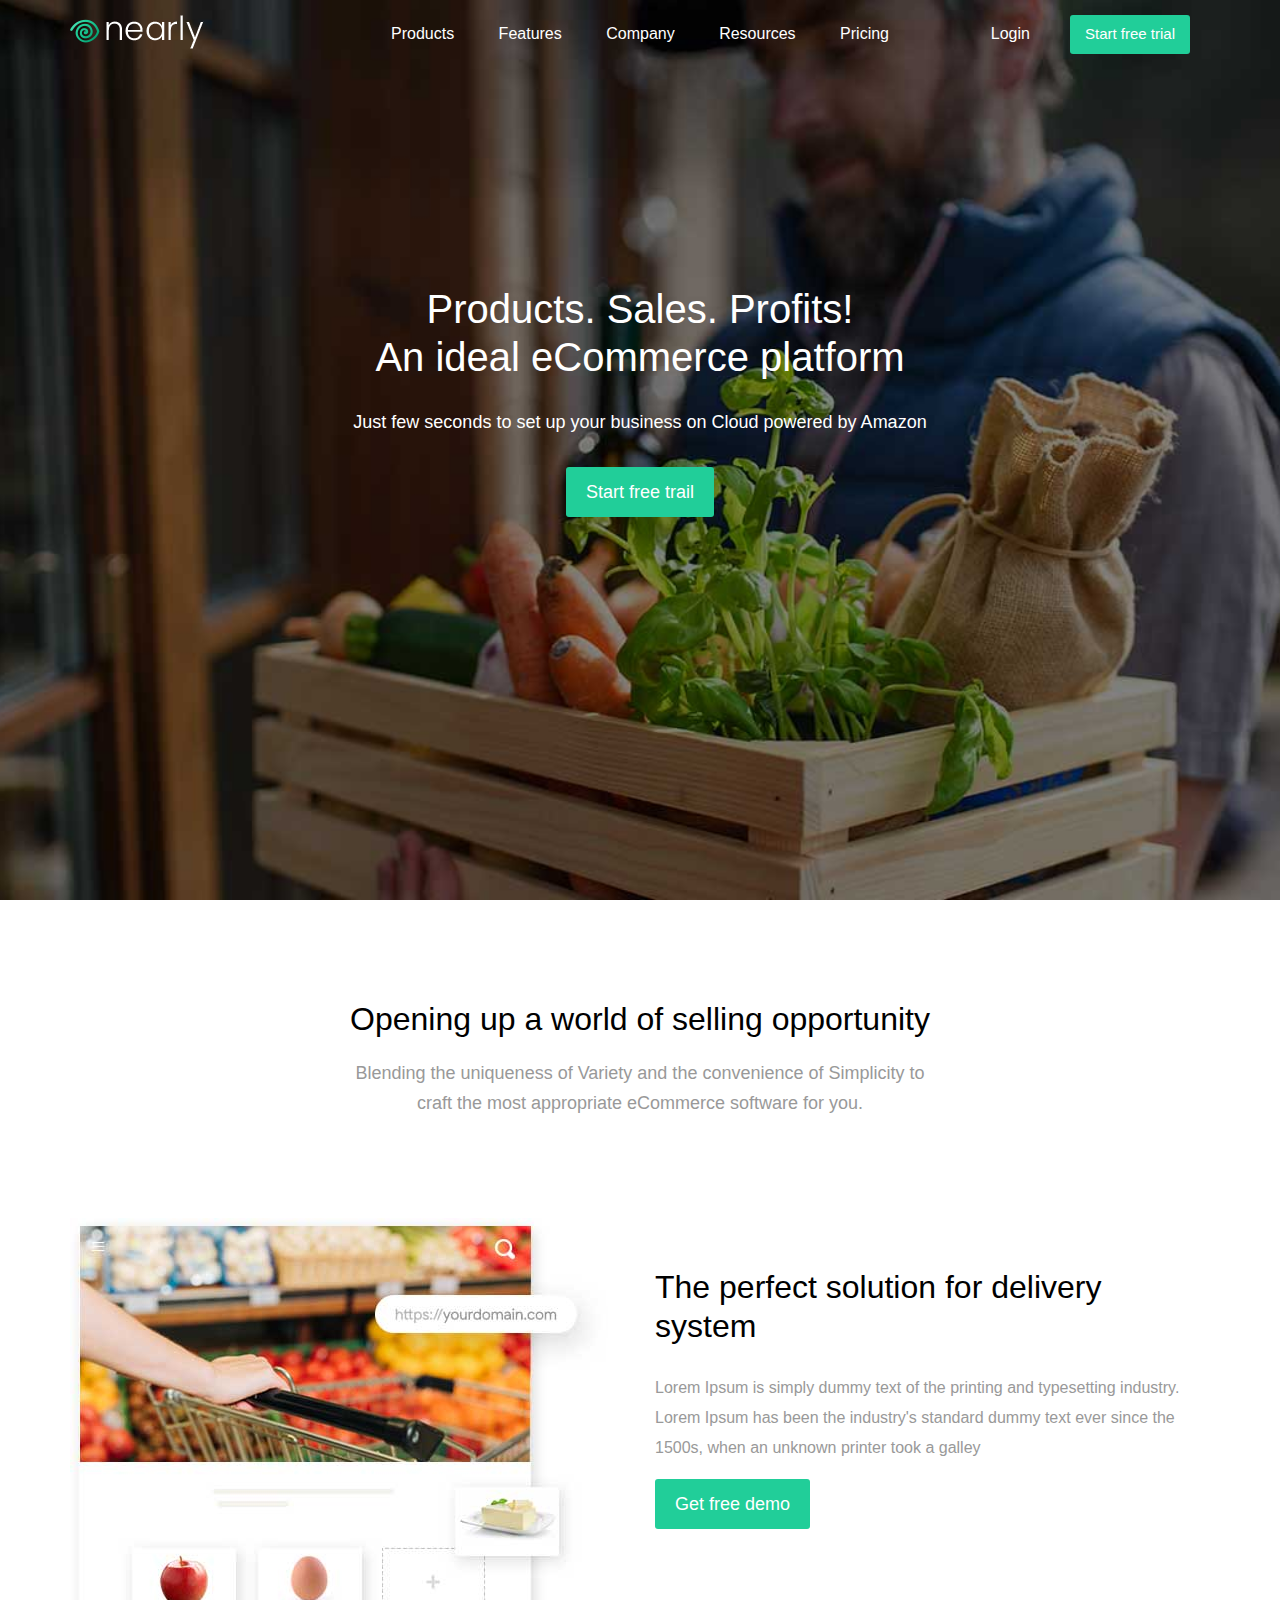
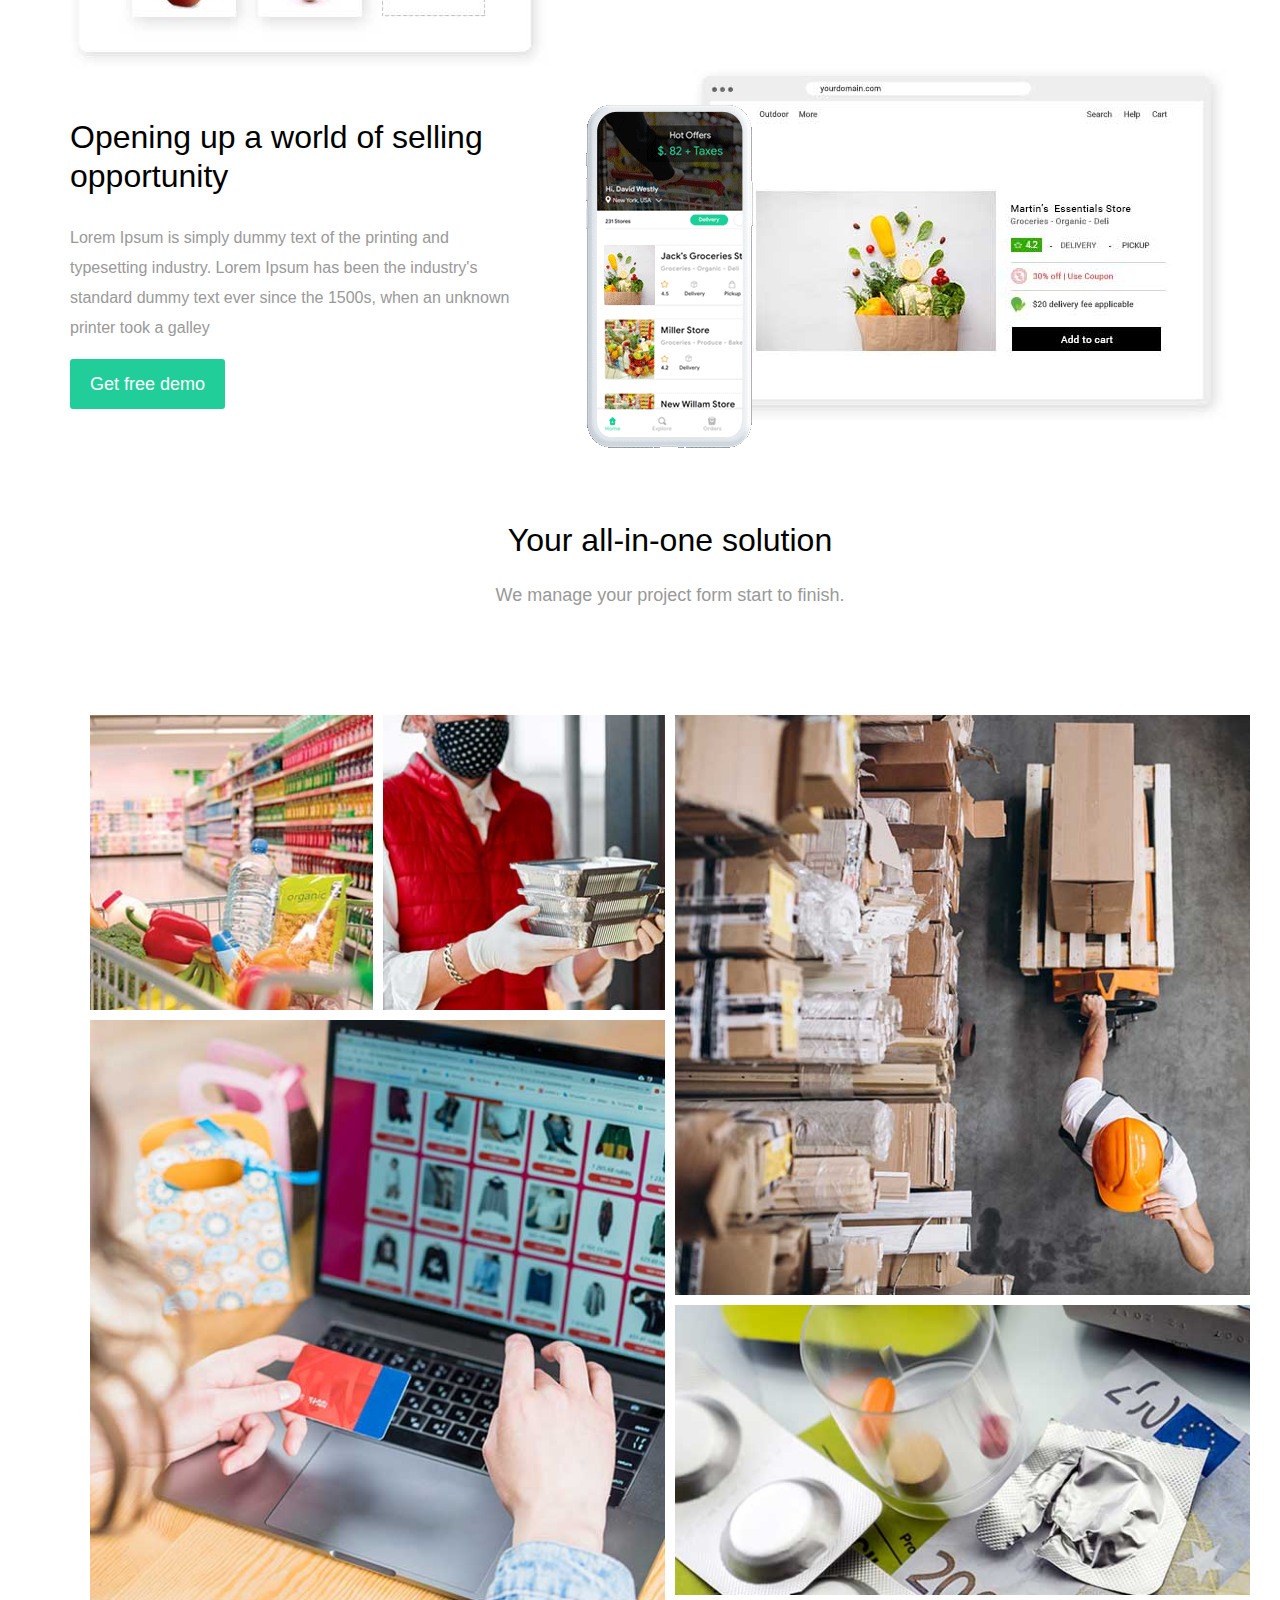
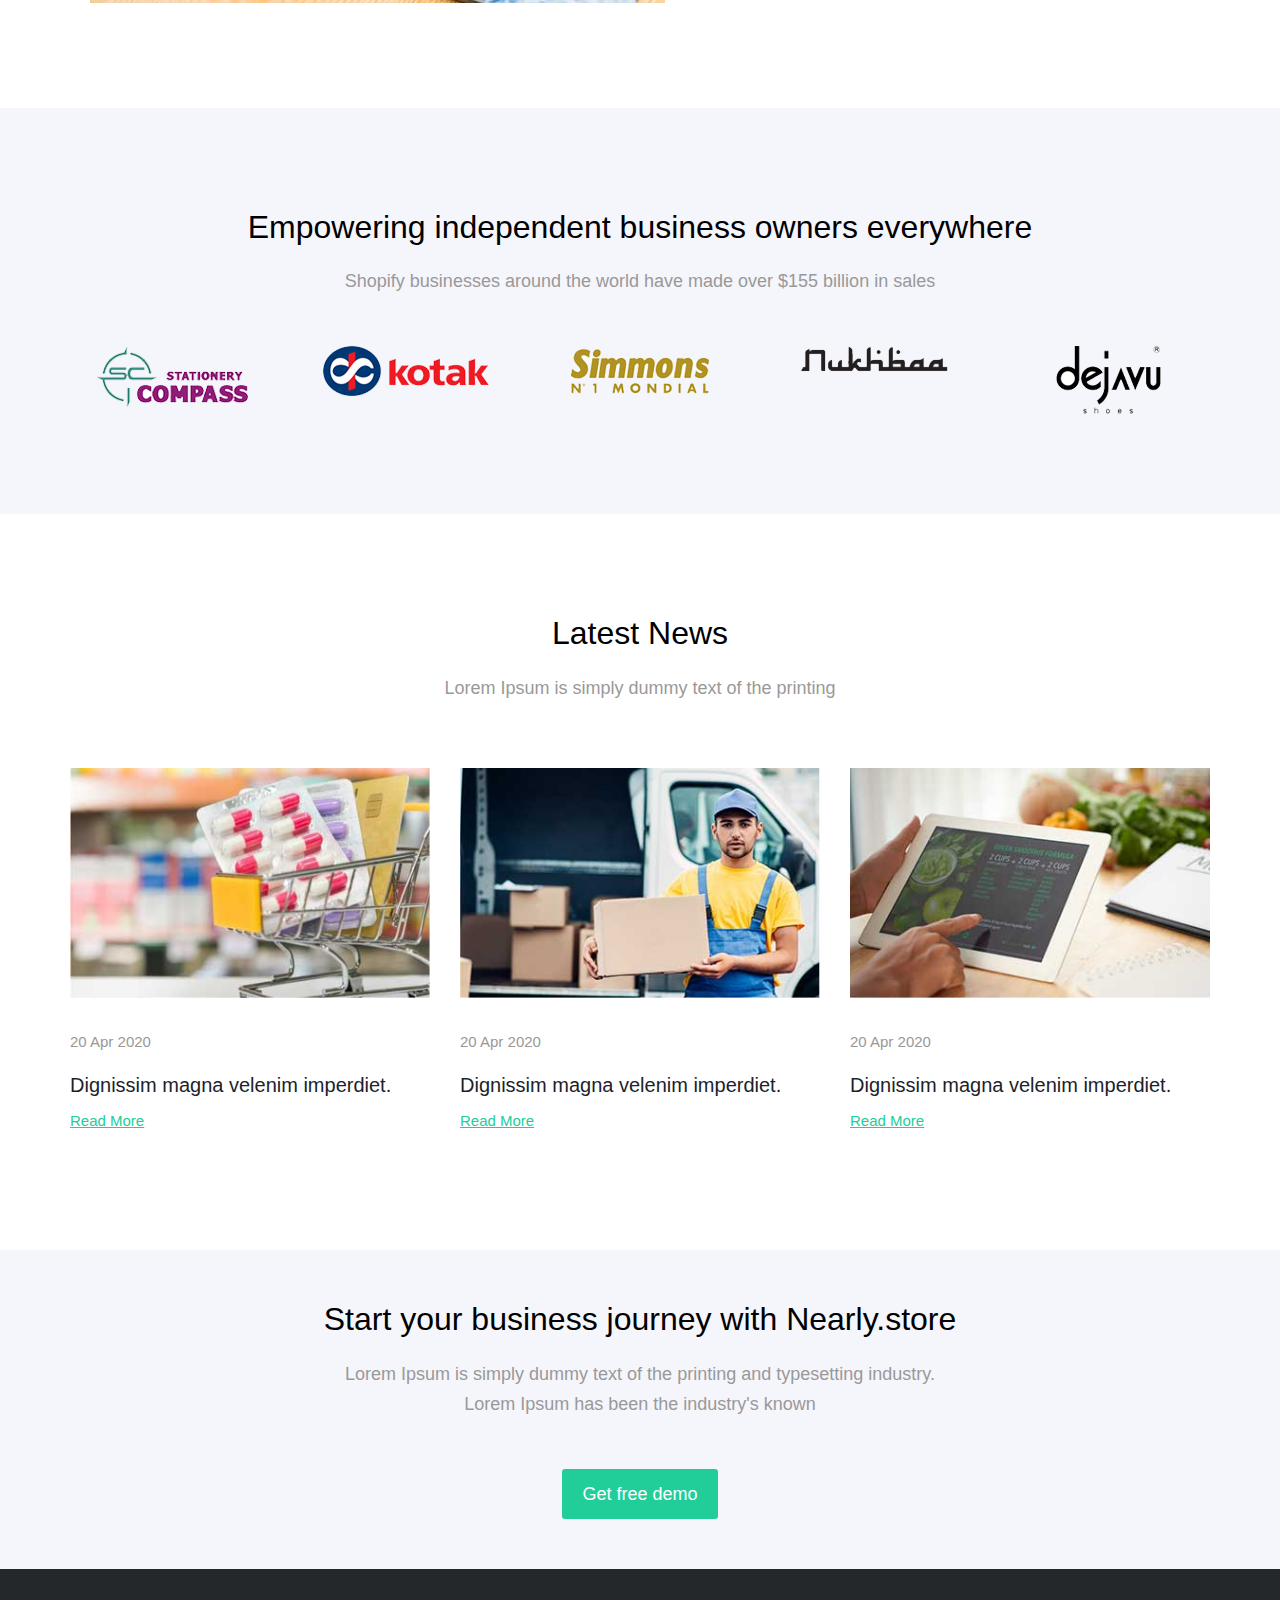
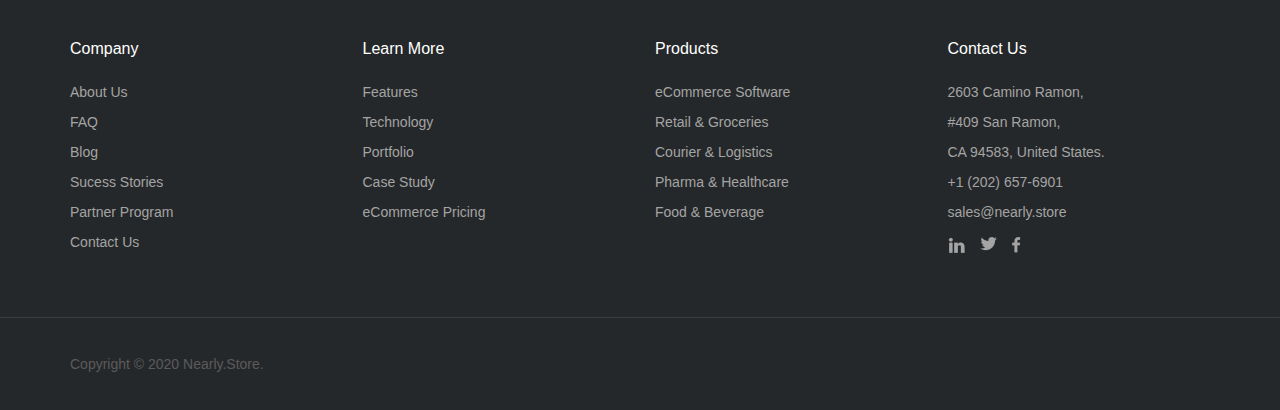
<file: myfirst_psd/index.html>
<!doctype html>
<html lang="en">
<head>
  <meta charset="utf-8">
  <title>My First PSD Conversion</title>
  <!-- <link rel="stylesheet" href="https://stackpath.bootstrapcdn.com/bootstrap/4.5.0/css/bootstrap.min.css" integrity="sha384-9aIt2nRpC12Uk9gS9baDl411NQApFmC26EwAOH8WgZl5MYYxFfc+NcPb1dKGj7Sk" crossorigin="anonymous"> -->
  <link rel="stylesheet" href="css/bootstrap.min.css">
  <link rel="stylesheet" href="css/style.css">
</head>

<body>
	<header class="header">
		<div class="container">
			<div class="row">
				<div class="col-md-3">
					<a href="http://192.168.43.151:1016/"><img src="images/nearly_logo.webp" alt="nearly logo"></a>
				</div>
				<div class="col-md-6 text-center">
					<ul>
						<li><a href="http://192.168.43.151:1016/products.html">Products</a></li>
						<li><a href="http://192.168.43.151:1016/features.html">Features</a></li>
						<li><a href="#">Company</a></li>
						<li><a href="#">Resources</a></li>
						<li><a href="#">Pricing</a></li>
					</ul>
				</div>
				<div class="col-md-3 header_right">
					<ul>
						<li><button>Start free trial</button></li>
						<li><a href="#">Login</a></li>
					</ul>
				</div>
			</div>
		</div>
	</header>
	<div class="banner_block">
		<div class="container">
			<div class="row banner_content">
				<div class="col-md-12 text-center">
					<h2>Products. Sales. Profits!<br>
					An ideal eCommerce platform</h2>
					<p>Just few seconds to set up your business on Cloud powered by Amazon</p>
					<button>Start free trail</button>
				</div>
			</div>
		</div>
	</div>
	<div class="opportunity_block">
		<div class="container">
			<div class="row">
				<div class="col-md-12 text-center">
					<div class="general_title">
						<h2>Opening up a world of selling opportunity</h2>
						<p>Blending the uniqueness of Variety and the convenience of Simplicity to 
						<br>craft the most appropriate eCommerce software for you.</p>
					</div>
				</div>
			</div>
			<div class="row">
				<div class="col-md-6">
					<img src="images/section_left1.jpg" alt="opportunity_section1">
				</div>
				<div class="col-md-6">
					<div class="opportunity_content">
						<h2>The perfect solution for delivery system</h2>
						<p>Lorem Ipsum is simply dummy text of the printing and typesetting industry. Lorem Ipsum has been the industry's standard dummy text ever since the 1500s, when an unknown printer took a galley</p>
						<button>Get free demo</button>
					</div>
				</div>
			</div>
			<div class="row">
				<div class="col-md-5">
					<div class="opportunity_content">
						<h2>Opening up a world of selling opportunity</h2>
						<p>Lorem Ipsum is simply dummy text of the printing and typesetting industry. Lorem Ipsum has been the industry's standard dummy text ever since the 1500s, when an unknown printer took a galley</p>
						<button>Get free demo</button>
					</div>
				</div>
				<div class="col-md-7 right_two_images">
					<img src="images/section_right1.png" class="mobile_img" alt="opportunity_section1">
					<img src="images/section_right2.jpg" class="system_img" alt="opportunity_section2">
				</div>
			</div>
		</div>
	</div>
	<div class="solutions_block">
		<div class="container">
			<div class="row">
				<div class="col-md-12 text-center">
					<div class="general_title">
						<h2>Your all-in-one solution</h2>
						<p>We manage your project form start to finish.</p>
					</div>
				</div>
			</div>
			<div class="row image_grid">
				<div class="col-md-6">
					<div class="row inner_grid">
						<div class="col-md-6">
							<div class="solution_img">
								<img src="images/solution_1.jpg" alt="solution_1">
								<div class="hover_block">
									<p>Example</p>
								</div>
							</div>
						</div>
						<div class="col-md-6">
							<div class="solution_img">
								<img src="images/solution_2.jpg" alt="solution_2">
								<div class="hover_block">
									<p>Example</p>
								</div>
							</div>
						</div>
						<div class="col-md-12">
							<div class="solution_img">
								<img src="images/solution_4.jpg" alt="solution_4">
								<div class="hover_block">
									<p>Example</p>
								</div>
							</div>
						</div>
					</div>
				</div>
				<div class="col-md-6">
					<div class="row inner_grid">
						<div class="col-md-12">
							<div class="solution_img">
								<img src="images/solution_3.jpg" alt="solution_3">
								<div class="hover_block">
									<p>Example</p>
								</div>
							</div>
						</div>
						<div class="col-md-12">
							<div class="solution_img">
								<img src="images/solution_5.jpg" alt="solution_5">
								<div class="hover_block">
									<p>Example</p>
								</div>
							</div>
						</div>
					</div>
				</div>
			</div>
		</div>
	</div>
	<div class="clients_block">
		<div class="container">
			<div class="row">
				<div class="col-md-12 text-center">
					<div class="general_title mbottom-50">
						<h2>Empowering independent business owners everywhere</h2>
						<p>Shopify businesses around the world have made over  $155 billion in sales</p>
					</div>
				</div>
			</div>
			<div class="row clients_logos text-center">
				<div class="col">
					<img src="images/company_1.webp">
				</div>
				<div class="col">
					<img src="images/company_2.webp">
				</div>
				<div class="col">
					<img src="images/company_3.webp">
				</div>
				<div class="col">
					<img src="images/company_4.webp">
				</div>
				<div class="col">
					<img src="images/company_5.webp">
				</div>
			</div>
		</div>
	</div>
	<div class="latest_news_block">
		<div class="container">
			<div class="row">
				<div class="col-md-12 text-center">
					<div class="general_title mbottom-50">
						<h2>Latest News</h2>
						<p>Lorem Ipsum is simply dummy text of the printing</p>
					</div>
				</div>
			</div>
			<div class="row news_row">
				<div class="col-md-4">
					<div class="news_img">
						<img src="images/latest_news1.jpg">
					</div>
					<div class="news_content">
						<p>20 Apr 2020</p>
						<h2>Dignissim magna velenim imperdiet.</h2>
						<a href="#">Read More</a>
					</div>
				</div>
				<div class="col-md-4">
					<div class="news_img">
						<img src="images/latest_news2.jpg">
					</div>
					<div class="news_content">
						<p>20 Apr 2020</p>
						<h2>Dignissim magna velenim imperdiet.</h2>
						<a href="#">Read More</a>
					</div>
				</div>
				<div class="col-md-4">
					<div class="news_img">
						<img src="images/latest_news3.jpg">
					</div>
					<div class="news_content">
						<p>20 Apr 2020</p>
						<h2>Dignissim magna velenim imperdiet.</h2>
						<a href="#">Read More</a>
					</div>
				</div>
			</div>
		</div>
	</div>
	<div class="start_business_block blue_bg">
		<div class="container">
			<div class="row">
				<div class="col-md-12 text-center">
					<div class="general_title mbottom-50">
						<h2>Start your business journey with Nearly.store</h2>
						<p>Lorem Ipsum is simply dummy text of the printing and typesetting industry.<br> Lorem Ipsum has been the industry's known </p>
					</div>
				</div>
			</div>
			<div class="text-center business_button">
				<button>Get free demo</button>
			</div>
		</div>
	</div>
	<footer class="footer">
		<div class="footer_top">
			<div class="container">
				<div class="row">
					<div class="col-md-3">
						<h2>Company</h2>
						<ul>
							<li><a href="http://192.168.43.151:1016/about_us.html">About Us</a></li>
							<li>FAQ</li>
							<li>Blog</li>
							<li>Sucess Stories</li>
							<li>Partner Program</li>
							<li>Contact Us</li>
						</ul>
					</div>
					<div class="col-md-3">
						<h2>Learn More</h2>
						<ul>
							<li><a href="http://192.168.43.151:1016/features.html">Features</a></li>
							<li>Technology</li>
							<li>Portfolio</li>
							<li>Case Study</li>
							<li>eCommerce Pricing</li>
						</ul>
					</div>
					<div class="col-md-3">
						<h2>Products</h2>
						<ul>
							<li>eCommerce Software</li>
							<li>Retail & Groceries</li>
							<li>Courier & Logistics</li>
							<li>Pharma & Healthcare</li>
							<li>Food & Beverage</li>
						</ul>
					</div>
					<div class="col-md-3">
						<h2>Contact Us</h2>
						<ul>
							<li>2603 Camino Ramon,</li>
							<li>#409 San Ramon,</li>
							<li>CA 94583, United States.</li>
							<li>+1 (202) 657-6901</li>
							<li>sales@nearly.store</li>
							<ul class="social_ul">
								<li><a href="#" class="linkdin_img"></a></li>
								<li><a href="#" class="twitter_img"></a></li>
								<li><a href="#" class="facebook_img"></a></li>
							</ul>
						</ul>
					</div>
				</div>
			</div>
		</div>
		<div class="footer_bottom">
			<div class="container">
				<div class="row copyright">
					<p>Copyright © 2020 Nearly.Store. </p>
				</div>
			</div>
		</div>
	</footer>
	<script src="https://code.jquery.com/jquery-3.1.1.min.js"></script>
	<script src="https://cdn.jsdelivr.net/npm/popper.js@1.16.0/dist/umd/popper.min.js" integrity="sha384-Q6E9RHvbIyZFJoft+2mJbHaEWldlvI9IOYy5n3zV9zzTtmI3UksdQRVvoxMfooAo" crossorigin="anonymous"></script>
	<script src="https://stackpath.bootstrapcdn.com/bootstrap/4.5.0/js/bootstrap.min.js" integrity="sha384-OgVRvuATP1z7JjHLkuOU7Xw704+h835Lr+6QL9UvYjZE3Ipu6Tp75j7Bh/kR0JKI" crossorigin="anonymous"></script>
</body>
</file>
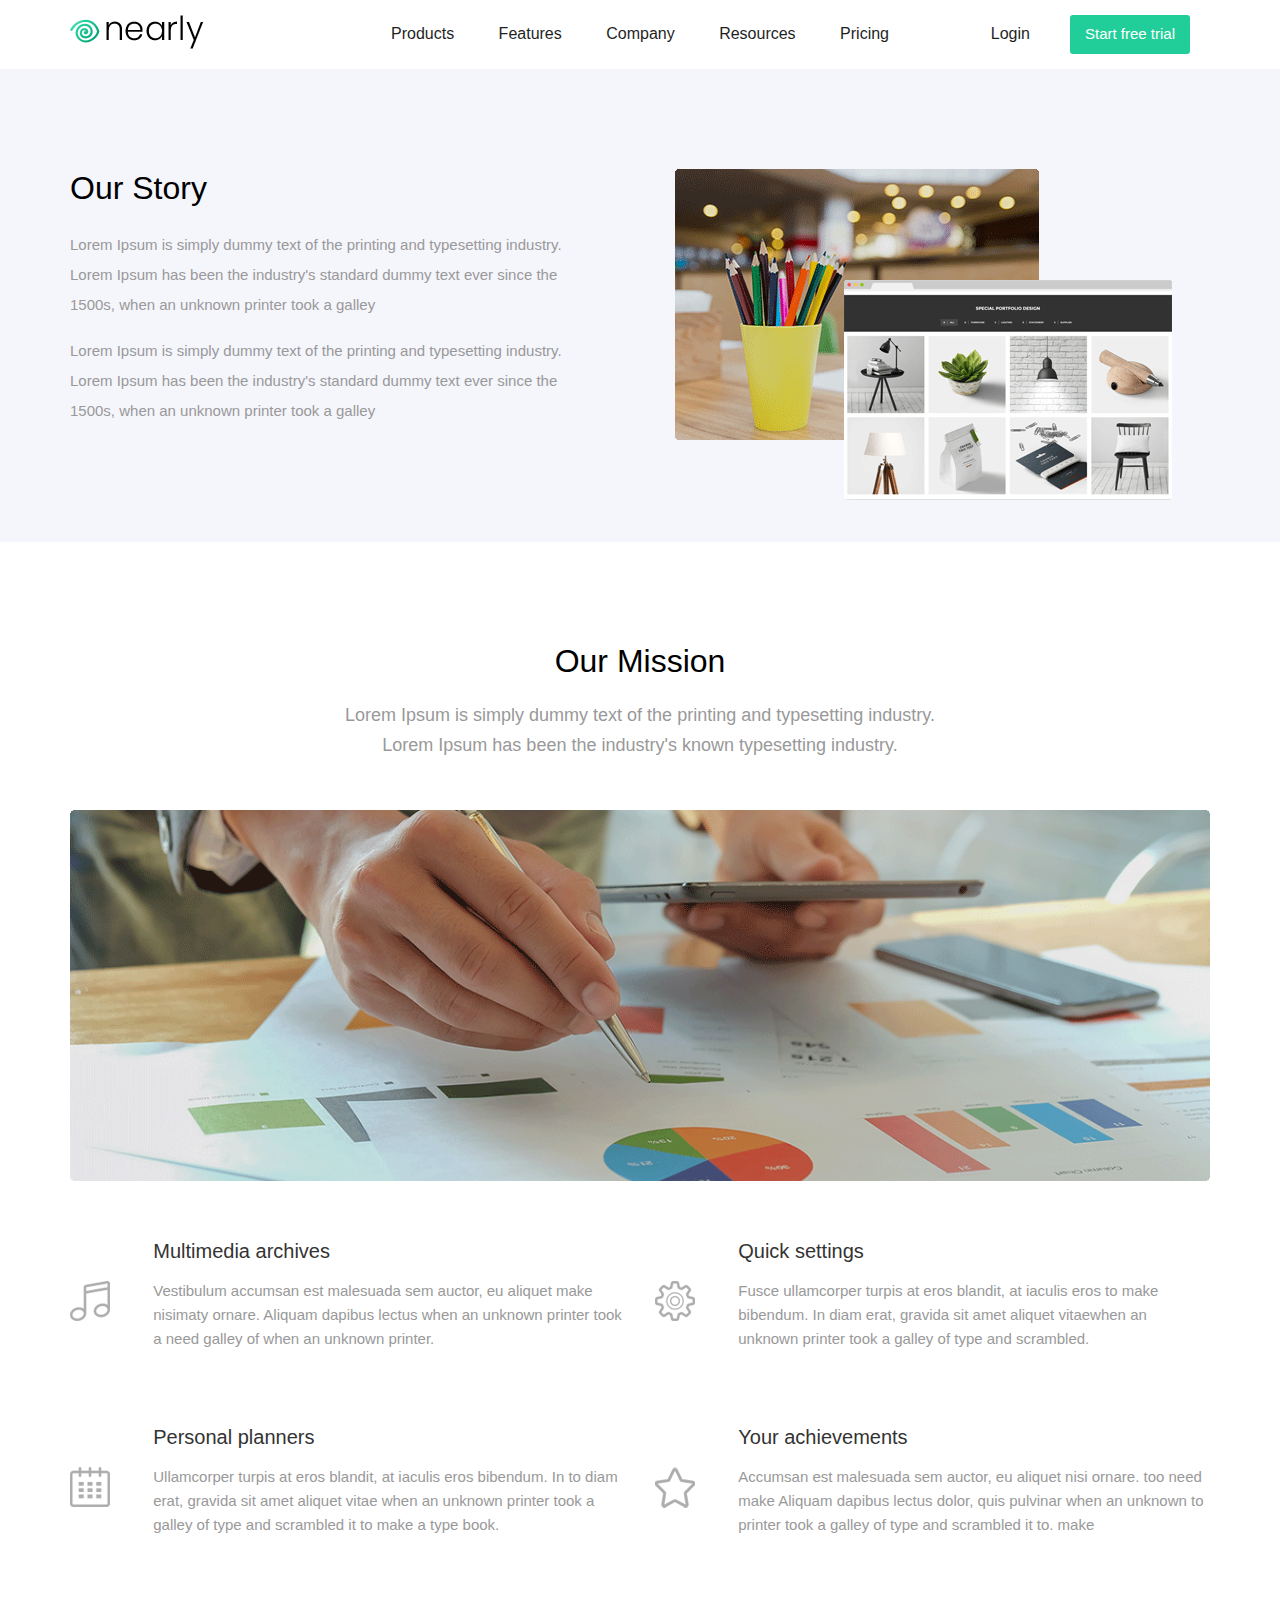
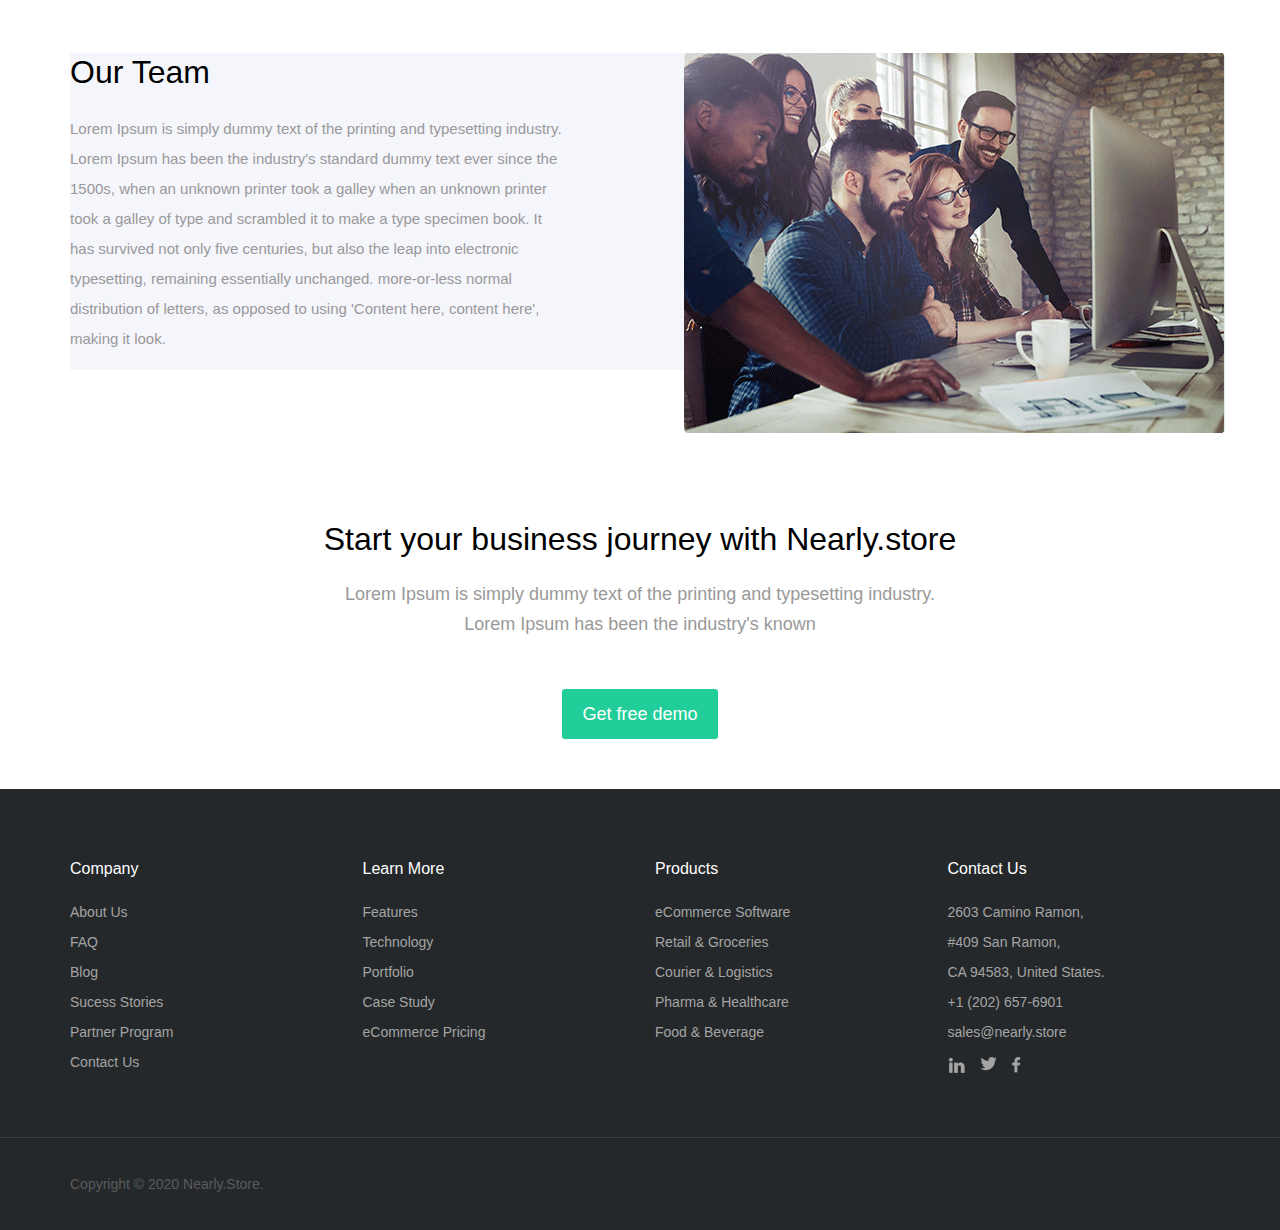
<file: myfirst_psd/about_us.html>
<!doctype html>
<html lang="en">
<head>
  <meta charset="utf-8">
  <title>About Us</title>
  <!-- <link rel="stylesheet" href="https://stackpath.bootstrapcdn.com/bootstrap/4.5.0/css/bootstrap.min.css" integrity="sha384-9aIt2nRpC12Uk9gS9baDl411NQApFmC26EwAOH8WgZl5MYYxFfc+NcPb1dKGj7Sk" crossorigin="anonymous"> -->
  <link rel="stylesheet" href="css/bootstrap.min.css">
  <link rel="stylesheet" href="css/style.css">
</head>
	<header class="header about_us">
		<div class="container">
			<div class="row">
				<div class="col-md-3">
					<a href="http://192.168.43.151:1016/"><img src="images/nearly_black_logo.webp" alt="nearly logo"></a>
				</div>
				<div class="col-md-6 text-center">
					<ul>
						<li><a href="http://192.168.43.151:1016/products.html">Products</a></li>
						<li><a href="http://192.168.43.151:1016/features.html">Features</a></li>
						<li><a href="#">Company</a></li>
						<li><a href="#">Resources</a></li>
						<li><a href="#">Pricing</a></li>
					</ul>
				</div>
				<div class="col-md-3 header_right about_us">
					<ul>
						<li><button>Start free trial</button></li>
						<li><a href="#">Login</a></li>
					</ul>
				</div>
			</div>
		</div>
	</header>
	<div class="story_banner blue_bg">
		<div class="container">
			<div class="row">
				<div class="col-md-6">
					<div class="story_content">
						<h2>Our Story</h2>
						<p>Lorem Ipsum is simply dummy text of the printing and typesetting industry. Lorem Ipsum has been the industry's standard dummy text ever since the 1500s, when an unknown printer took a galley</p>
						<p>Lorem Ipsum is simply dummy text of the printing and typesetting industry. Lorem Ipsum has been the industry's standard dummy text ever since the 1500s, when an unknown printer took a galley</p>
					</div>
				</div>
				<div class="col-md-6">
					<img src="images/about_us/story_img1.png" class="rel_img">
					<img src="images/about_us/story_img2.png" class="abs_img">
				</div>
			</div>
		</div>
	</div>
	<div class="mission_block">
		<div class="container">
			<div class="row">
				<div class="col-md-12 text-center">
					<div class="general_title mbottom-50">
						<h2>Our Mission</h2>
						<p>Lorem Ipsum is simply dummy text of the printing and typesetting industry.
						<br>Lorem Ipsum has been the industry's known typesetting industry.</p>
					</div>
				</div>
			</div>
			<div class="row banner_img">
				<div class="col-md-12">
					<img src="images/about_us/mission_banner.png">
				</div>
			</div>
			<div class="row margin_50">
				<div class="col-md-6">
					<div class="mission_icon_div">
						<img src="images/about_us/banner_icon1.webp">
					</div>
					<div class="mission_content_div">
						<h2>Multimedia archives</h2>
						<p>Vestibulum accumsan est malesuada sem auctor, eu aliquet make nisimaty ornare. Aliquam dapibus lectus when an unknown printer took a need galley of when an unknown printer.</p>
					</div>
				</div>
				<div class="col-md-6">
					<div class="mission_icon_div">
						<img src="images/about_us/banner_icon2.webp">
					</div>
					<div class="mission_content_div right">
						<h2>Quick settings</h2>
						<p>Fusce ullamcorper turpis at eros blandit, at iaculis eros  to make bibendum. In diam erat, gravida sit amet aliquet vitaewhen an unknown printer took a galley of type and scrambled.</p>
					</div>
				</div>
			</div>
			<div class="row margin_50">
				<div class="col-md-6">
					<div class="mission_icon_div">
						<img src="images/about_us/banner_icon3.webp">
					</div>
					<div class="mission_content_div">
						<h2>Personal planners</h2>
						<p>Ullamcorper turpis at eros blandit, at iaculis eros bibendum. In to diam erat, gravida sit amet aliquet vitae when an unknown printer took a galley of type and scrambled it to make a type book.</p>
					</div>
				</div>
				<div class="col-md-6">
					<div class="mission_icon_div">
						<img src="images/about_us/banner_icon4.webp">
					</div>
					<div class="mission_content_div right">
						<h2>Your achievements</h2>
						<p>Accumsan est malesuada sem auctor, eu aliquet nisi ornare. too need  make Aliquam dapibus lectus dolor, quis pulvinar when an unknown to printer took a galley of type and scrambled it to. make </p>
					</div>
				</div>
			</div>
		</div>
	</div>
	<div class="team_block">
		<div class="container">
			<div class="blue_bg">
				<div class="row">
					<div class="col-md-12 rel_content">
						<div class="story_content">
							<h2>Our Team</h2>
							<p>Lorem Ipsum is simply dummy text of the printing and typesetting industry. Lorem Ipsum has been the industry's standard dummy text ever since the 1500s, when an unknown printer took a galley when an unknown printer took a galley of type and scrambled it to make a type specimen book. It has survived not only five centuries, but also the leap into electronic typesetting, remaining essentially unchanged. more-or-less normal distribution of letters, as opposed to using 'Content here, content here', making it look. </p>
						</div>
						<div class="team_img">
							<img src="images/about_us/team_img.png">
						</div>
					</div>
					<!-- <div class="col-md-5 team_img">
						
					</div> -->
				</div>
			</div>
		</div>
	</div>
	<div class="start_business_block">
		<div class="container">
			<div class="row">
				<div class="col-md-12 text-center">
					<div class="general_title mbottom-50">
						<h2>Start your business journey with Nearly.store</h2>
						<p>Lorem Ipsum is simply dummy text of the printing and typesetting industry.<br> Lorem Ipsum has been the industry's known </p>
					</div>
				</div>
			</div>
			<div class="text-center business_button">
				<button>Get free demo</button>
			</div>
		</div>
	</div>
	<footer class="footer">
		<div class="footer_top">
			<div class="container">
				<div class="row">
					<div class="col-md-3">
						<h2>Company</h2>
						<ul>
							<li><a href="http://192.168.43.151:1016/about_us.html">About Us</a></li>
							<li>FAQ</li>
							<li>Blog</li>
							<li>Sucess Stories</li>
							<li>Partner Program</li>
							<li>Contact Us</li>
						</ul>
					</div>
					<div class="col-md-3">
						<h2>Learn More</h2>
						<ul>
							<li><a href="http://192.168.43.151:1016/features.html">Features</a></li>
							<li>Technology</li>
							<li>Portfolio</li>
							<li>Case Study</li>
							<li>eCommerce Pricing</li>
						</ul>
					</div>
					<div class="col-md-3">
						<h2>Products</h2>
						<ul>
							<li>eCommerce Software</li>
							<li>Retail & Groceries</li>
							<li>Courier & Logistics</li>
							<li>Pharma & Healthcare</li>
							<li>Food & Beverage</li>
						</ul>
					</div>
					<div class="col-md-3">
						<h2>Contact Us</h2>
						<ul>
							<li>2603 Camino Ramon,</li>
							<li>#409 San Ramon,</li>
							<li>CA 94583, United States.</li>
							<li>+1 (202) 657-6901</li>
							<li>sales@nearly.store</li>
							<ul class="social_ul">
								<li><a href="#" class="linkdin_img"></a></li>
								<li><a href="#" class="twitter_img"></a></li>
								<li><a href="#" class="facebook_img"></a></li>
							</ul>
						</ul>
					</div>
				</div>
			</div>
		</div>
		<div class="footer_bottom">
			<div class="container">
				<div class="row copyright">
					<p>Copyright © 2020 Nearly.Store. </p>
				</div>
			</div>
		</div>
	</footer>
<body>
</body>
</html>
</file>
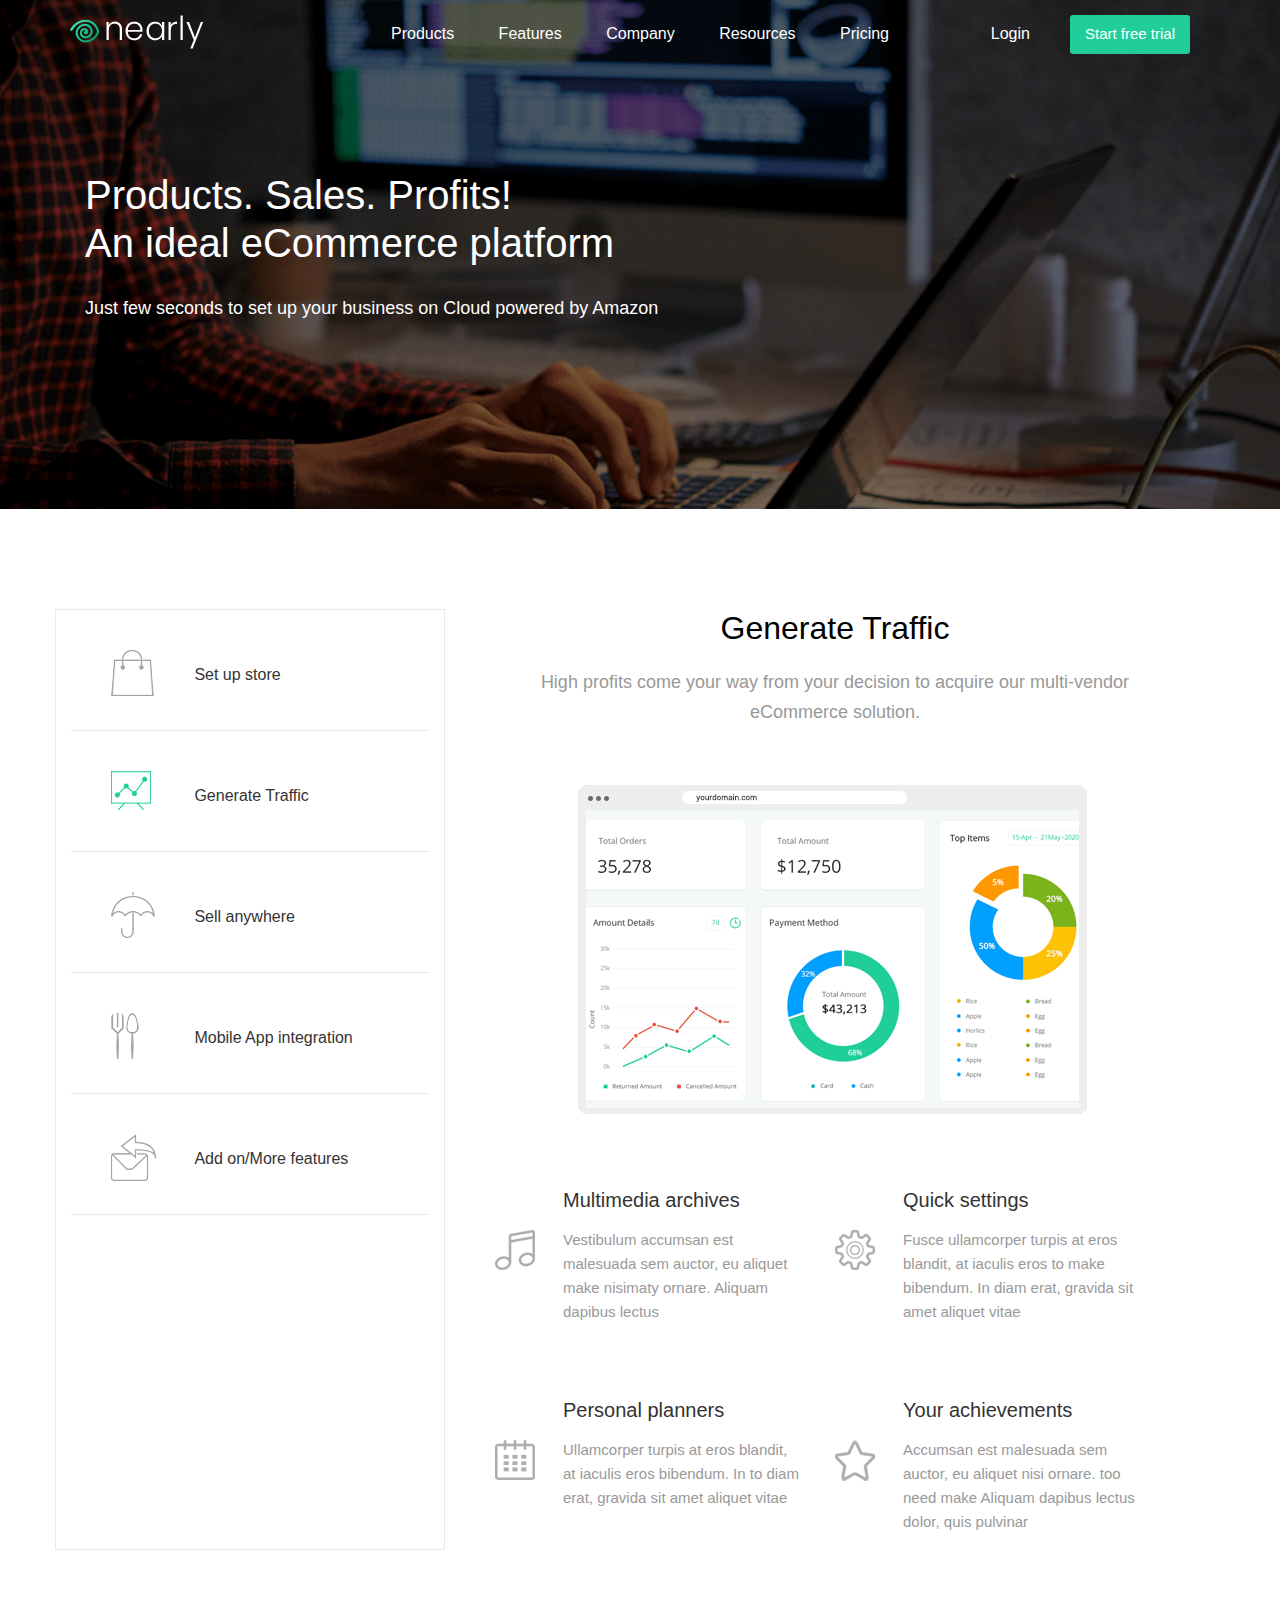
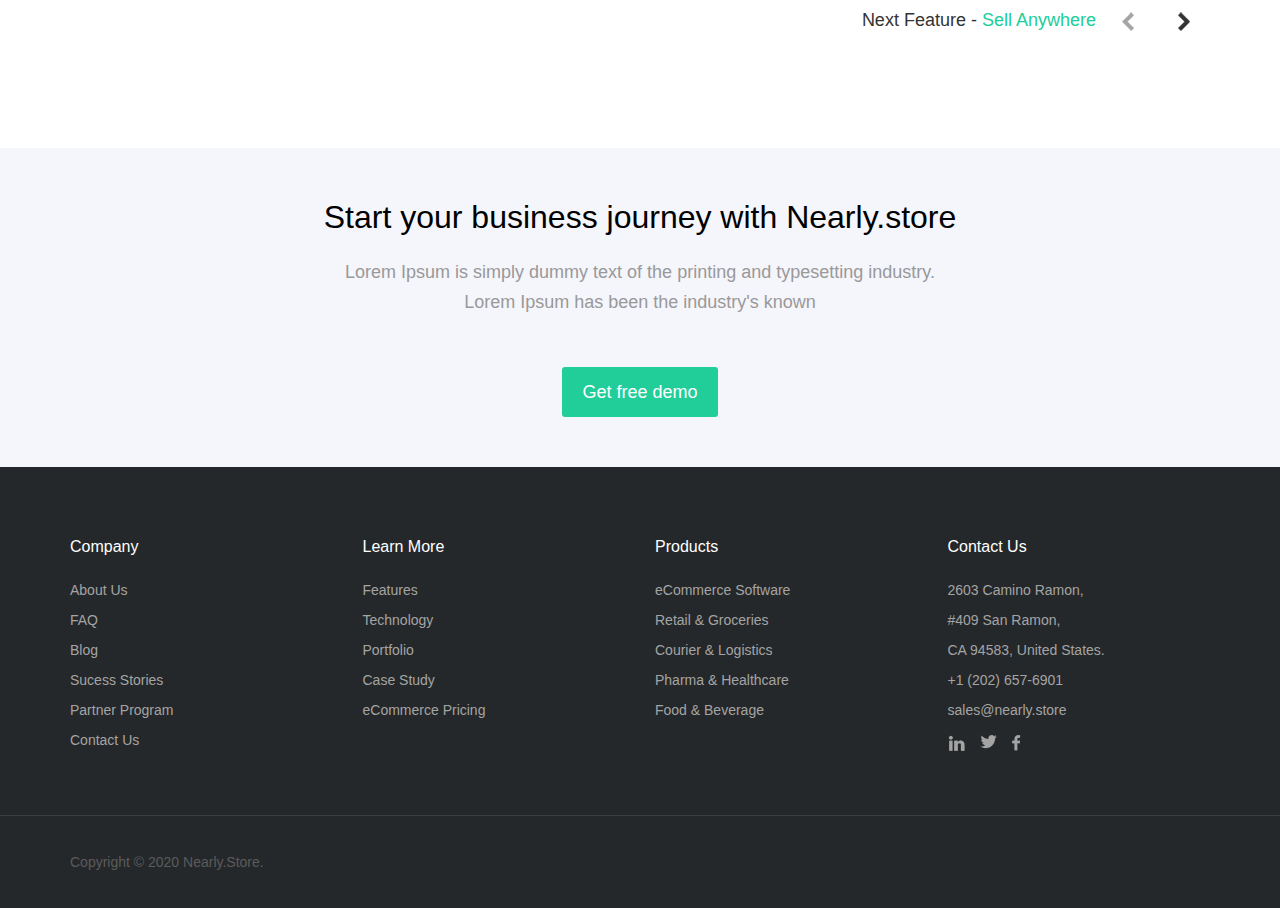
<file: myfirst_psd/features.html>
<!doctype html>
<html lang="en">
<head>
  <meta charset="utf-8">
  <title>Features</title>
  <!-- <link rel="stylesheet" href="https://stackpath.bootstrapcdn.com/bootstrap/4.5.0/css/bootstrap.min.css" integrity="sha384-9aIt2nRpC12Uk9gS9baDl411NQApFmC26EwAOH8WgZl5MYYxFfc+NcPb1dKGj7Sk" crossorigin="anonymous"> -->
  <link rel="stylesheet" href="css/bootstrap.min.css">
  <link rel="stylesheet" href="css/style.css">
</head>
<body>
	<header class="header">
		<div class="container">
			<div class="row">
				<div class="col-md-3">
					<a href="http://192.168.43.151:1016/"><img src="images/nearly_logo.webp" alt="nearly logo"></a>
				</div>
				<div class="col-md-6 text-center">
					<ul>
						<li><a href="http://192.168.43.151:1016/products.html">Products</a></li>
						<li><a href="http://192.168.43.151:1016/features.html">Features</a></li>
						<li><a href="#">Company</a></li>
						<li><a href="#">Resources</a></li>
						<li><a href="#">Pricing</a></li>
					</ul>
				</div>
				<div class="col-md-3 header_right">
					<ul>
						<li><button>Start free trial</button></li>
						<li><a href="#">Login</a></li>
					</ul>
				</div>
			</div>
		</div>
	</header>
	<div class="features_banner">
		<div class="container">
			<div class="row banner_content">
				<div class="col-md-12">
					<h2>Products. Sales. Profits!<br>
					An ideal eCommerce platform</h2>
					<p>Just few seconds to set up your business on Cloud powered by Amazon</p>
				</div>
			</div>
		</div>
	</div>
	<div class="traffic_block">
		<div class="container">
			<div class="row">
				<div class="col-md-4">
					<div class="traffic_left">
						<ul>
							<li>
								<a href="#">
									<div class="traffic_icon">
										<img src="images/features/traffic_left_icon1.webp">
									</div>
									<div class="traffic_icon_text">
										<h2>Set up store</h2>
									</div>
								</a>
							</li>
							<li>
								<a href="#">
									<div class="traffic_icon">
										<img src="images/features/traffic_left_icon2.webp">
									</div>
									<div class="traffic_icon_text">
										<h2>Generate Traffic</h2>
									</div>
								</a>
							</li>
							<li>
								<a href="#">
									<div class="traffic_icon">
										<img src="images/features/traffic_left_icon3.webp">
									</div>
									<div class="traffic_icon_text">
										<h2>Sell anywhere</h2>
									</div>
								</a>
							</li>
							<li>
								<a href="#">
									<div class="traffic_icon">
										<img src="images/features/traffic_left_icon4.webp">
									</div>
									<div class="traffic_icon_text">
										<h2>Mobile App integration</h2>
									</div>
								</a>
							</li>
							<li>
								<a href="#">
									<div class="traffic_icon">
										<img src="images/features/traffic_left_icon5.webp">
									</div>
									<div class="traffic_icon_text">
										<h2>Add on/More features</h2>
									</div>
								</a>
							</li>

						</ul>
					</div>
				</div>
				<div class="col-md-8">
					<div class="traffic_right">
						<div class="row">
							<div class="col-md-12 text-center">
								<div class="general_title mbottom-50">
									<h2>Generate Traffic</h2>
									<p>High profits come your way from your decision to acquire our multi-vendor
									<br> eCommerce solution.</p>
								</div>
							</div>
						</div>
						<div class="row">
							<div class="col-md-12 text-center">
								<img src="images/features/traffic_img.png">
							</div>
						</div>
						<div class="row margin_50 padding_right_content">
							<div class="col-md-6">
								<div class="icon_div">
									<img src="images/features/traffic_icon1.webp">
								</div>
								<div class="content_div">
									<h2>Multimedia archives</h2>
									<p>Vestibulum accumsan est malesuada sem auctor, eu aliquet make nisimaty ornare. Aliquam dapibus lectus</p>
								</div>
							</div>
							<div class="col-md-6">
								<div class="icon_div">
									<img src="images/features/traffic_icon2.webp">
								</div>
								<div class="content_div">
									<h2>Quick settings</h2>
									<p>Fusce ullamcorper turpis at eros blandit, at iaculis eros  to make bibendum. In diam erat, gravida sit amet aliquet vitae</p>
								</div>
							</div>
						</div>
						<div class="row margin_50 padding_right_content">
							<div class="col-md-6">
								<div class="icon_div">
									<img src="images/features/traffic_icon3.webp">
								</div>
								<div class="content_div">
									<h2>Personal planners</h2>
									<p>Ullamcorper turpis at eros blandit, at iaculis eros bibendum. In to diam erat, gravida sit amet aliquet vitae</p>
								</div>
							</div>
							<div class="col-md-6">
								<div class="icon_div">
									<img src="images/features/traffic_icon4.webp">
								</div>
								<div class="content_div">
									<h2>Your achievements</h2>
									<p>Accumsan est malesuada sem auctor, eu aliquet nisi ornare. too need  make Aliquam dapibus lectus dolor, quis pulvinar</p>
								</div>
							</div>
						</div>
					</div>
				</div>
			</div>
			<div class="row">
				<div class="col-md-12 bottom_content">
					<div class="sell_content">
						<h2>Next Feature - <span>Sell Anywhere</span></h2>
					</div>
					<div class="arrow_icons">
						<ul>
							<li><a class="back_icon" href="#"><img src="images/features/back_icon.webp"></a></li>
							<li><a class="next_icon" href="#"><img src="images/features/next_icon.webp"></a></li>
						</ul>
					</div>
				</div>
			</div>
		</div>
	</div>
	<div class="start_business_block blue_bg">
		<div class="container">
			<div class="row">
				<div class="col-md-12 text-center">
					<div class="general_title mbottom-50">
						<h2>Start your business journey with Nearly.store</h2>
						<p>Lorem Ipsum is simply dummy text of the printing and typesetting industry.<br> Lorem Ipsum has been the industry's known </p>
					</div>
				</div>
			</div>
			<div class="text-center business_button">
				<button>Get free demo</button>
			</div>
		</div>
	</div>
	<footer class="footer">
		<div class="footer_top">
			<div class="container">
				<div class="row">
					<div class="col-md-3">
						<h2>Company</h2>
						<ul>
							<li><a href="http://192.168.43.151:1016/about_us.html">About Us</a></li>
							<li>FAQ</li>
							<li>Blog</li>
							<li>Sucess Stories</li>
							<li>Partner Program</li>
							<li>Contact Us</li>
						</ul>
					</div>
					<div class="col-md-3">
						<h2>Learn More</h2>
						<ul>
							<li><a href="http://192.168.43.151:1016/features.html">Features</a></li>
							<li>Technology</li>
							<li>Portfolio</li>
							<li>Case Study</li>
							<li>eCommerce Pricing</li>
						</ul>
					</div>
					<div class="col-md-3">
						<h2>Products</h2>
						<ul>
							<li>eCommerce Software</li>
							<li>Retail & Groceries</li>
							<li>Courier & Logistics</li>
							<li>Pharma & Healthcare</li>
							<li>Food & Beverage</li>
						</ul>
					</div>
					<div class="col-md-3">
						<h2>Contact Us</h2>
						<ul>
							<li>2603 Camino Ramon,</li>
							<li>#409 San Ramon,</li>
							<li>CA 94583, United States.</li>
							<li>+1 (202) 657-6901</li>
							<li>sales@nearly.store</li>
							<ul class="social_ul">
								<li><a href="#" class="linkdin_img"></a></li>
								<li><a href="#" class="twitter_img"></a></li>
								<li><a href="#" class="facebook_img"></a></li>
							</ul>
						</ul>
					</div>
				</div>
			</div>
		</div>
		<div class="footer_bottom">
			<div class="container">
				<div class="row copyright">
					<p>Copyright © 2020 Nearly.Store. </p>
				</div>
			</div>
		</div>
	</footer>
</body>
</html>
</file>
<file: myfirst_psd/css/style.css>
html {box-sizing: border-box;}
body{margin: 0;}
*, *:before, *:after {
  box-sizing: inherit;
  font-family: 'google_sansregular', sans-serif;
}
ul{margin: 0;padding: 0;}
a{text-decoration: none;}
a:hover{text-decoration: none;}
.container{width: 1200px; margin: 0 auto;padding-left: 0;padding-right: 0;}

/*Header block styles */
.header{width: 100%;float: left;padding: 15px 0;position: absolute;z-index: 2}
.header .col-md-6 ul{float: left;width: 100%;list-style: none;}
.header .col-md-6 ul li{display: inline-block;padding: 0 20px;}
.header .col-md-6 ul li a{color: #fff;font-size: 16px;line-height: 38px;}
.header .col-md-6 ul li a:hover{color: #15a478;}
.header_right ul li{display: inline-block;padding: 0 20px;float: right;}
.header_right ul li a{color: #fff;font-size: 16px;line-height: 38px;}
.header_right ul li button{background-color: #21ce99;padding: 8px 15px;
    border: none;outline: none;color: #fff;font-size: 15px;border-radius: 3px;}
/*header styleing for about us page */
.header.about_us{position: relative;}
.header.about_us .col-md-6 ul li a{color: #1f1f1f;font-size: 16px;line-height: 38px;}
.header_right.about_us ul li a{color: #1f1f1f;font-size: 16px;line-height: 38px;}

/*Banner styles */
.banner_block{position: relative;z-index: 1;width: 100%;height: 100vh;float: left;
	background: url(../images/banner_img.jpg) no-repeat center / cover;}
.banner_content{margin-top: 25%;}
.banner_content h2{font-size: 40px;color: #fff;}
.banner_content p{font-size: 18px;color: #fff;padding-top: 20px;}
.banner_content button{background-color: #21ce99;padding: 0 20px;margin-top: 15px;
	border: none;outline: none;line-height: 50px;color: #fff;font-size: 18px;border-radius: 3px;}
/*Opportunity Block Styles */
.opportunity_block{width: 100%;float: left;padding-top: 100px;}
.general_title{width: 100%;float: left;padding-bottom: 100px;}
.general_title h2{font-size: 32px;color: #000000;}
.general_title p{font-size: 18px;line-height: 30px;color: #999999;margin:20px 0 0 0;}
.opportunity_content{width: 100%;float: left;padding-top: 50px;}
.opportunity_content h2{font-size: 32px;color: #000000;}
.opportunity_content p{font-size: 16px;line-height: 30px;color: #999999;padding-top: 20px;}
.opportunity_content button{background-color: #21ce99;padding: 0 20px;
	border: none;outline: none;line-height: 50px;color: #fff;font-size: 18px;border-radius: 3px;}
.right_two_images .system_img{position: relative;z-index: 1;top: 0;left: 135px;}
.right_two_images .mobile_img{position: absolute;z-index: 2;top: 15px;left: 0;}

/*Solutions Block Styles */
.solutions_block{width: 100%;float: left;padding:100px;}
.image_grid .col-md-6{padding: 0;}
.image_grid .col-md-6 .row{margin-left: 0;margin-right: 0;}
.image_grid .col-md-6 .row.inner_grid .col-md-6, .image_grid .col-md-6 .row.inner_grid .col-md-12{padding: 5px;}
.solution_img{width: 100%;float: left;position: relative;overflow: hidden;}
.solution_img img{width: 100%;float: left;transition-duration: 0.5s;}
.solution_img .hover_block{position: absolute;width: 100%;height: 100%;padding-top: 80%;
	transition-duration: 0.5s;background: rgba(0,0,0,0.5);opacity: 0;vertical-align: middle;}
.solution_img .hover_block p{color: #fff;width: 100%;font-size: 26px;text-align: center;}
.solution_img:hover .hover_block{opacity: 1;padding-top: 50%;}
.solution_img:hover img{transform: scale(1.1);}

/*Clients Block styles */
.clients_block{width: 100%;float: left;padding-top: 100px;background-color: #f5f5fc;}
.general_title.mbottom-50{padding-bottom: 50px;}
.clients_logos{margin-bottom: 100px;}

/*Latest News Styles */
.latest_news_block{padding: 100px 0;width: 100%;float: left;}
.news_row .col-md-4{padding: 15px;}
.news_img,.news_content{width: 100%;float: left;}
.news_img img{width: 100%;float: left;}
.news_content p{font-size: 15px;line-height: 28px;color: #999999;margin-top: 30px;margin-bottom: 15px;}
.news_content h2{font-size: 20px;line-height: 28px;color: #201f2b;}
.news_content a{font-size: 15px;line-height: 28px;color: #21ce99;margin-top: 25px;text-decoration: underline;}

/*Start business block styles */
.blue_bg{background: #f5f5fc;}
.start_business_block{width: 100%;float: left;padding: 50px 0;}
.business_button button{background-color: #21ce99;padding: 0 20px;
	border: none;outline: none;line-height: 50px;color: #fff;font-size: 18px;border-radius: 3px;}

/*Product page styles*/
.product_banner{position: relative;z-index: 1;width: 100%;float: left;
	background: url(../images/product/main_banner.png) no-repeat center / cover;}
.product_banner .banner_content{margin:15% 0;}
.margin_100{margin-top: 100px;}.margin_50{margin-top: 50px}

/*Benifits block styles */
.benifits_block{width: 100%;float: left;padding: 100px 0;}
.benifits_block .col-md-5{padding-left: 0;padding-right: 0;}
.benifits_block .col-md-5 .col-md-6{padding-left: 0;padding-right: 0;}
.benifit_images img{width: 100%;float: left;}
.margin_40{margin-top: 40px;}.margin_20{margin-top: 20px;}
.benifit_right_content{padding-left: 100px;}
.benifit_heading h2{font-size: 32px;color: #000000;}
.benifit_heading p{font-size: 16px;line-height: 30px;color: #999999;margin:20px 0 0 0;}
.logo_content h2{font-size: 20px;color: #000000;padding: 25px 0 15px 0;margin-bottom: 0;}
.logo_content p{font-size: 15px;color: #999999;}

/*About Us page styles */
/*Story banner styles */
.story_banner{width: 100%;float: left;padding: 100px 0;}
.story_banner .rel_img{position: relative;left: 20px;top: 0;}
.story_banner .abs_img{position: absolute;left: 200px;top: 110px;}
.story_content{width: 500px;float: left;}
.story_content h2{font-size: 32px;color: #000000;padding-bottom: 15px;}
.story_content p{font-size: 15px;color: #999999;line-height: 30px;}

/*Mission Block Style */
.mission_block{padding-top: 100px;width: 100%;float: left;}
.mission_block .banner_img img{width: 100%;float: left;}
.mission_icon_div{float: left;width: 15%;margin-top: 50px;}
.mission_content_div{width: 85%;float: left; }
.mission_content_div.right{float: right;text-align: left;}
.mission_content_div h2{font-size: 20px;line-height: 40px;color: #333333;}
.mission_content_div p{font-size: 15px;line-height: 24px;color: #999999;}

/*Team Block styles */
.team_block{padding:100px 0;width: 100%;float: left;}
.rel_content{position: relative;}
.team_img{position: absolute;right: 0;top: 0}

/*Features Page styles */
.features_banner{position: relative;z-index: 1;width: 100%;float: left;
	background: url(../images/features/main_banner.png) no-repeat center / cover;}
.features_banner .banner_content{margin:15% 0;}
.traffic_block{width: 100%;float: left;padding: 100px 0;}
.traffic_block .col-md-4{border: 1px solid #eaeaea;}
.traffic_left ul li{list-style: none;padding: 40px 40px 80px 40px ;border-bottom: 1px solid #eaeaea;}
.traffic_icon{width: 30%;float: left;}
.traffic_icon_text{width: 70%;float: right;text-align: left;}
.traffic_icon_text h2{font-size: 16px;line-height: 50px;color: #333333;}
.traffic_left li.active,.traffic_left li:hover .traffic_icon_text h2{color: #21ce99;}
.icon_div{float: left;width: 20%;margin-top: 50px;padding-right: 5%;}
.padding_right_content{padding: 0 50px;}
.padding_right_content .col-md-6{padding-right: 0;padding-left: 0}
.traffic_right .content_div{width: 70%;float: left; }
.traffic_right .content_div h2{font-size: 20px;line-height: 40px;color: #333333;}
.traffic_right .content_div p{font-size: 15px;line-height: 24px;color: #999999;}
.bottom_content{width: 100%;padding-top: 50px;float: right;text-align: right;}
.sell_content{width: 90%;float: left;}
.sell_content h2{font-size: 18px;line-height: 40px;color: #333333;}
.sell_content h2 span{font-size: 18px;line-height: 40px;color: #20ce99;}
.arrow_icons{display: inline-block;width: 10%;float: left;}
.arrow_icons ul li{list-style: none;display: inline-block;padding: 0 20px;}
.arrow_icons ul li a{line-height: 40px;}
/*.arrow_icons ul li .back_icon{background: url('../images/features/back_icon.webp')no-repeat;}*/



/*Footer part stlyes */
.footer{width: 100%;float: left;background: #25282a;}
.footer_top{margin: 60px 0;}
.footer_top .col-md-3 h2{color: #fff;font-size: 16px;line-height: 40px;}
.footer_top .col-md-3 ul{margin: 0;padding: 0;}
.footer_top .col-md-3 ul li{color: #a4a4a4;font-size: 14px;line-height: 30px;list-style: none;cursor: pointer;}
.footer_top .col-md-3 ul li a{color: #a4a4a4}
.footer_top .col-md-3 ul .social_ul{margin-top: 10px;}
.linkdin_img{background: url(../images/linkdin.webp) no-repeat;float: left;width: 17px;height: 17px;margin-right: 15px;}
.twitter_img{background: url(../images/twitter.webp) no-repeat;float: left;width: 17px;height: 17px;margin-right: 15px;}
.facebook_img{background: url(../images/facebook.webp) no-repeat;float: left;width: 17px;height: 17px;}
.footer_bottom{border-top: 1px solid #3a3c3d;}
.footer_bottom .copyright p{color: #5b5b5b;font-size: 14px;line-height: 32px;margin-bottom: 0;padding: 30px 0px 30px 15px;}
</file>
